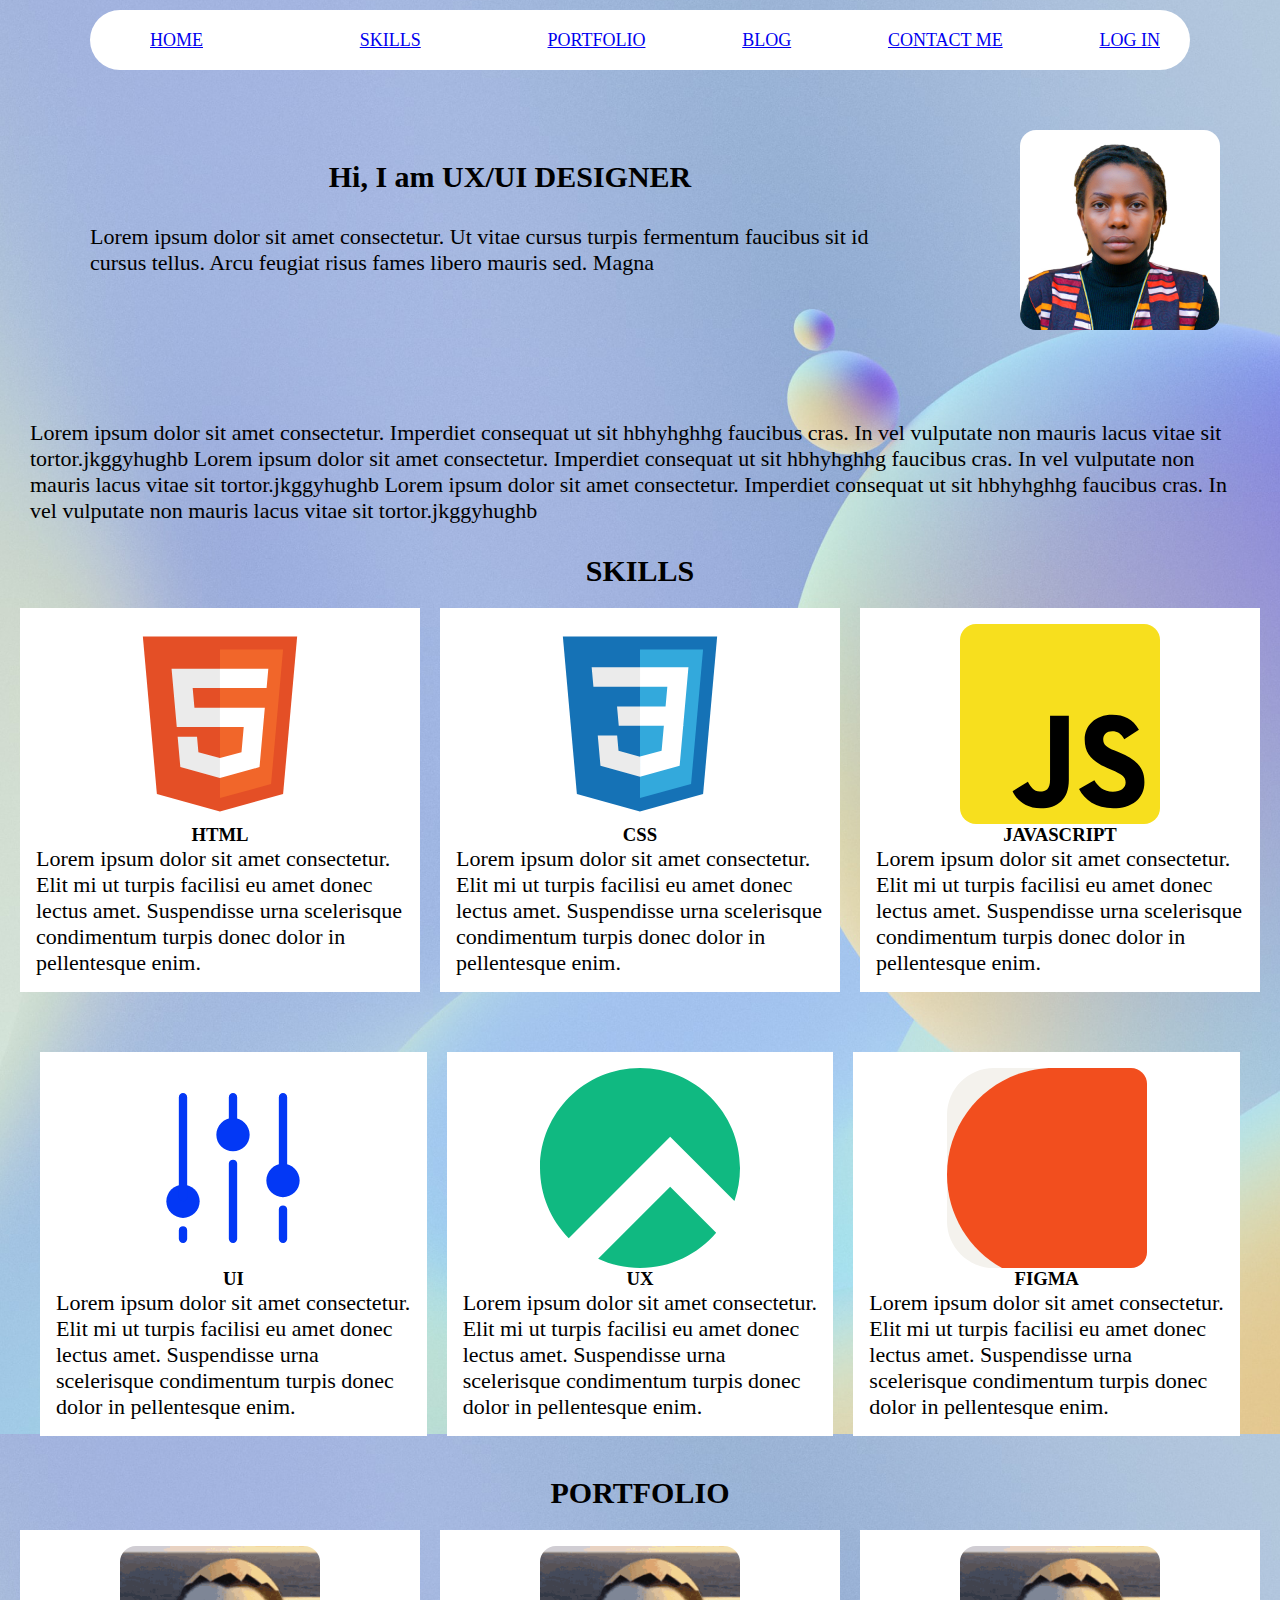
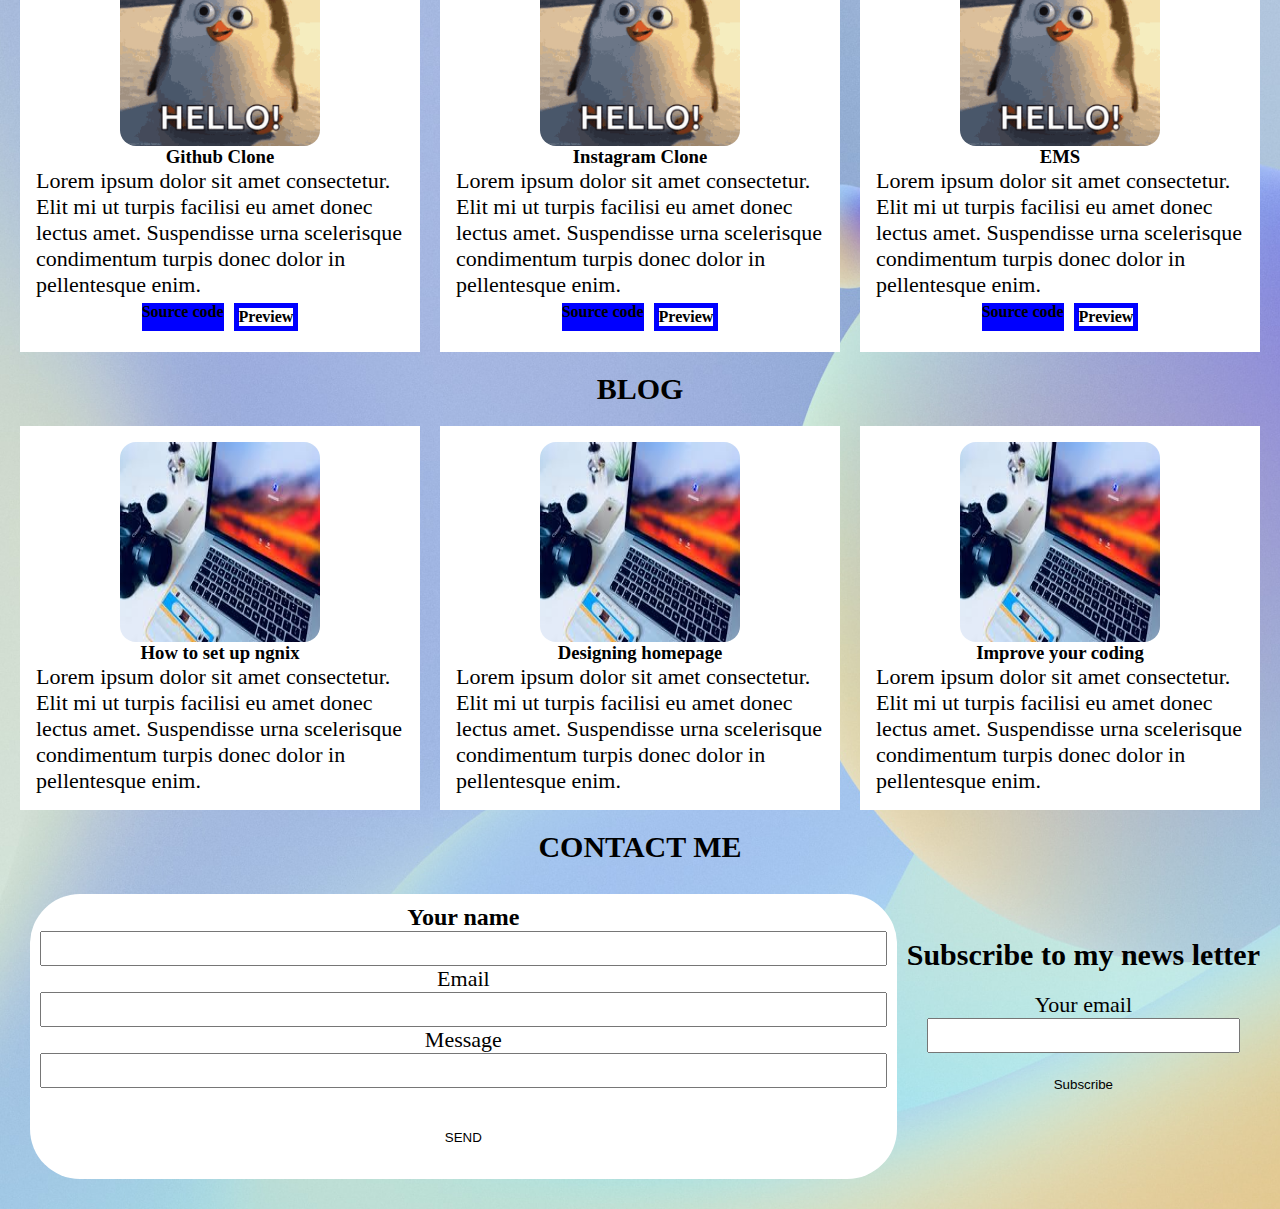
<file: UI/index.html>
<!DOCTYPE html>
<html lang="en">
  <head>
    <meta charset="UTF-8" />
    <meta http-equiv="X-UA-Compatible" content="IE=edge" />
    <meta name="viewport" content="width=device-width, initial-scale=1.0" />
    <link rel="stylesheet" href="index.css" />
    <title>My Brand</title>
    <link
      rel="stylesheet"
      href="https://fonts.googleapis.com/css2?family=Material+Symbols+Outlined:opsz,wght,FILL,GRAD@48,400,0,0"
    />
  </head>
  <body>
    <div id="attribute">
      <div class="flex-container m3">
        <div class="box">
          <a href="index.html">HOME</a>
        </div>
        <div class="box">
          <a href="#SKILLS">SKILLS</a>
        </div>
        <a href="#PORTFOLIO">PORTFOLIO</a>
        <a href="#BLOG">BLOG</a>
        <a href="#CONTACT ME">CONTACT ME</a>
        <a href="login.html">LOG IN</a>
      </div>
      <div id="home" class="m3">
        <div class="low">
          <div>
            <h1>Hi, I am UX/UI DESIGNER</h1>
            <p>
              Lorem ipsum dolor sit amet consectetur. Ut vitae cursus turpis fermentum faucibus sit id cursus tellus.
              Arcu feugiat risus fames libero mauris sed. Magna
            </p>
          </div>
          <img class="m3" src="elfire dv.jpg" alt="elfire" />
        </div>
        <p>
          Lorem ipsum dolor sit amet consectetur. Imperdiet consequat ut sit hbhyhghhg faucibus cras. In vel vulputate
          non mauris lacus vitae sit tortor.jkggyhughb Lorem ipsum dolor sit amet consectetur. Imperdiet consequat ut
          sit hbhyhghhg faucibus cras. In vel vulputate non mauris lacus vitae sit tortor.jkggyhughb Lorem ipsum dolor
          sit amet consectetur. Imperdiet consequat ut sit hbhyhghhg faucibus cras. In vel vulputate non mauris lacus
          vitae sit tortor.jkggyhughb
        </p>
      </div>
    </div>
    <h1 id="SKILLS">SKILLS</h1>
    <div class="meme">
      <div class="huge">
        <img src="html.svg" alt="" />
        <h3>HTML</h3>
        <p>
          Lorem ipsum dolor sit amet consectetur. Elit mi ut turpis facilisi eu amet donec lectus amet. Suspendisse urna
          scelerisque condimentum turpis donec dolor in pellentesque enim.
        </p>
      </div>
      <div class="huge">
        <img src="css.svg" alt="" />
        <h3>CSS</h3>
        <p>
          Lorem ipsum dolor sit amet consectetur. Elit mi ut turpis facilisi eu amet donec lectus amet. Suspendisse urna
          scelerisque condimentum turpis donec dolor in pellentesque enim.
        </p>
      </div>
      <div class="huge">
        <img src="js.svg" alt="" />
        <h3>JAVASCRIPT</h3>
        <p>
          Lorem ipsum dolor sit amet consectetur. Elit mi ut turpis facilisi eu amet donec lectus amet. Suspendisse urna
          scelerisque condimentum turpis donec dolor in pellentesque enim.
        </p>
      </div>
    </div>
    <div class="meme">
      <div class="sun">
        <div class="huge">
          <img src="ui.svg" alt="" />
          <h3>UI</h3>
          <p>
            Lorem ipsum dolor sit amet consectetur. Elit mi ut turpis facilisi eu amet donec lectus amet. Suspendisse
            urna scelerisque condimentum turpis donec dolor in pellentesque enim.
          </p>
        </div>
        <div class="huge">
          <img src="ux.svg" alt="" />
          <h3>UX</h3>
          <p>
            Lorem ipsum dolor sit amet consectetur. Elit mi ut turpis facilisi eu amet donec lectus amet. Suspendisse
            urna scelerisque condimentum turpis donec dolor in pellentesque enim.
          </p>
        </div>
        <div class="huge">
          <img src="figma.svg" alt="" />
          <h3>FIGMA</h3>
          <p>
            Lorem ipsum dolor sit amet consectetur. Elit mi ut turpis facilisi eu amet donec lectus amet. Suspendisse
            urna scelerisque condimentum turpis donec dolor in pellentesque enim.
          </p>
        </div>
      </div>
    </div>
    <h1 id="PORTFOLIO">PORTFOLIO</h1>
    <div class="meme">
      <div class="huge">
        <img src="img.gif" alt="" />
        <h3>Github Clone</h3>
        <p>
          Lorem ipsum dolor sit amet consectetur. Elit mi ut turpis facilisi eu amet donec lectus amet. Suspendisse urna
          scelerisque condimentum turpis donec dolor in pellentesque enim.
        </p>
        <div class="amigo">
          <div class="dami">
            <h4>Source code</h4>
          </div>
          <div class="hood">
            <h4>Preview</h4>
          </div>
        </div>
      </div>
      <div class="huge">
        <img src="img.gif" alt="" />
        <h3>Instagram Clone</h3>
        <p>
          Lorem ipsum dolor sit amet consectetur. Elit mi ut turpis facilisi eu amet donec lectus amet. Suspendisse urna
          scelerisque condimentum turpis donec dolor in pellentesque enim.
        </p>
        <div class="amigo">
          <div class="dami">
            <h4>Source code</h4>
          </div>
          <div class="hood">
            <h4>Preview</h4>
          </div>
        </div>
      </div>
      <div class="huge">
        <img src="img.gif" alt="" />
        <h3>EMS</h3>
        <p>
          Lorem ipsum dolor sit amet consectetur. Elit mi ut turpis facilisi eu amet donec lectus amet. Suspendisse urna
          scelerisque condimentum turpis donec dolor in pellentesque enim.
        </p>
        <div class="amigo">
          <div class="dami">
            <h4>Source code</h4>
          </div>
          <div class="hood">
            <h4>Preview</h4>
          </div>
        </div>
      </div>
    </div>
    <h1 id="BLOG">BLOG</h1>
    <div class="meme">
      <div class="huge">
        <img src="imgblog.jpeg" alt="" />
        <h3>How to set up ngnix</h3>
        <p>
          Lorem ipsum dolor sit amet consectetur. Elit mi ut turpis facilisi eu amet donec lectus amet. Suspendisse urna
          scelerisque condimentum turpis donec dolor in pellentesque enim.
        </p>
      </div>
      <div class="huge">
        <img src="imgblog.jpeg" alt="" />
        <h3>Designing homepage</h3>
        <p>
          Lorem ipsum dolor sit amet consectetur. Elit mi ut turpis facilisi eu amet donec lectus amet. Suspendisse urna
          scelerisque condimentum turpis donec dolor in pellentesque enim.
        </p>
      </div>
      <div class="huge">
        <img src="imgblog.jpeg" alt="" />
        <h3>Improve your coding</h3>
        <p>
          Lorem ipsum dolor sit amet consectetur. Elit mi ut turpis facilisi eu amet donec lectus amet. Suspendisse urna
          scelerisque condimentum turpis donec dolor in pellentesque enim.
        </p>
      </div>
    </div>
    <h1 id="CONTACT ME">CONTACT ME</h1>
    <div class="horizontal">
      <form class="hi">
        <h2>Your name</h2>
        <input type="text" />
        <p>Email</p>
        <input type="text" />
        <p>Message</p>
        <input type="text" /><br />
        <button>SEND</button>
      </form>
      <div class="look">
        <h1>Subscribe to my news letter</h1>
        <div class="smooth">
          <p>Your email</p>
          <input type="text" />
          <button>Subscribe</button>
        </div>
      </div>
    </div>
  </body>
</html>
</file>
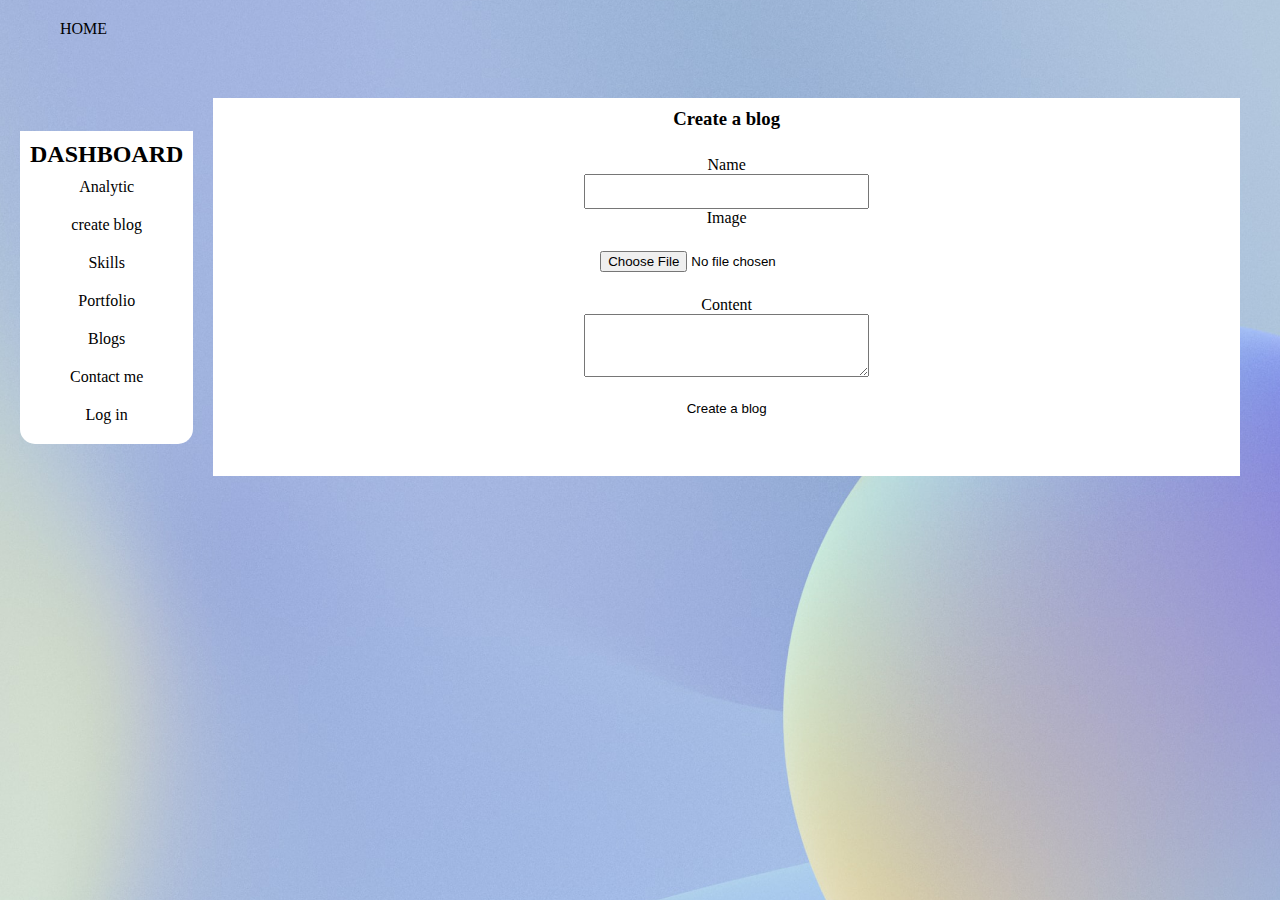
<file: UI/addblog.html>
<!DOCTYPE html>
<html lang="en">
  <head>
    <meta charset="UTF-8" />
    <meta http-equiv="X-UA-Compatible" content="IE=edge" />
    <meta name="viewport" content="width=device-width, initial-scale=1.0" />
    <title>My Brand</title>
    <link rel="stylesheet" href="index.css" />
  </head>
  <body>
    <nav>
      <a href="index.html">HOME</a>
    </nav>
    <main class="horizontal">
      <aside>
        <h2>DASHBOARD</h2>
        <a href="admin.html">Analytic</a>
        <a href="addblog.html">create blog</a>
        <a href="index.html#SKILLS">Skills</a>
        <a href="index.html#PORTFOLIO">Portfolio</a>
        <a href="index.html#BLOG">Blogs</a>
        <a href="index.html#CONTACT ME">Contact me</a>
        <a href="login.html">Log in</a>
      </aside>
      <div id="fall">
        <h3>Create a blog</h3>
        <div class="huge">
          <form action="">
            <div>
              <label for="name">Name</label>
              <input type="text" id="name" name="username" />
            </div>
            <div>
              <label for="image">Image</label>
              <input type="file" id="image" name="image" />
            </div>
            <div>
              <label for="content">Content</label>
              <textarea rows="3" id="content" name="content"></textarea>
            </div>
            <div>
              <button class="look" type="submit">Create a blog</button>
            </div>
          </form>
        </div>
      </div>
    </main>
  </body>
</html>
</file>
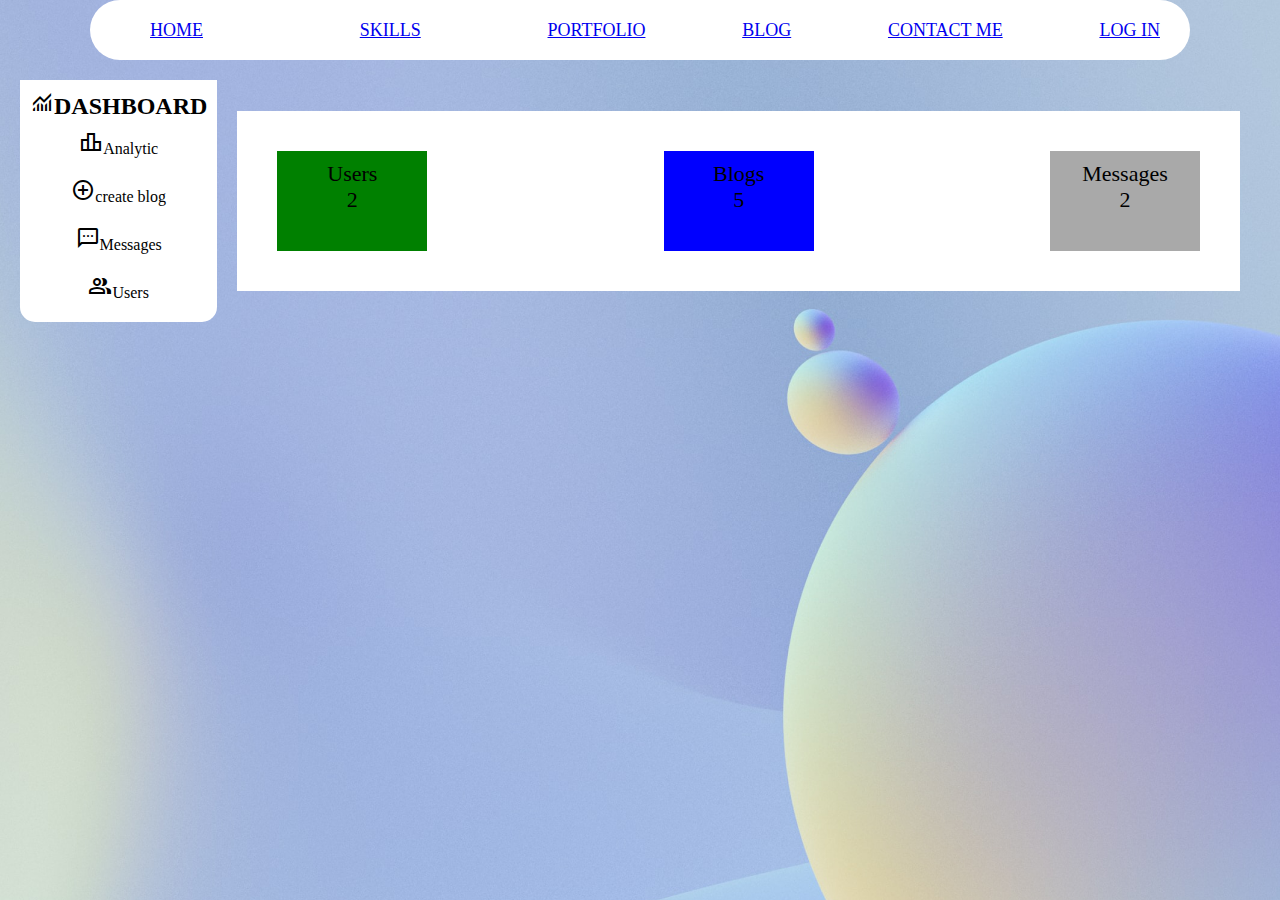
<file: UI/admin.html>
<!DOCTYPE html>
<html lang="en">
  <head>
    <meta charset="UTF-8" />
    <meta http-equiv="X-UA-Compatible" content="IE=edge" />
    <meta name="viewport" content="width=device-width, initial-scale=1.0" />
    <title>My Brand</title>
    <link
      rel="stylesheet"
      href="https://fonts.googleapis.com/css2?family=Material+Symbols+Outlined:opsz,wght,FILL,GRAD@48,400,0,0"
    />
    <link rel="stylesheet" href="index.css" />
  </head>
  <body>
    <div class="flex-container m3">
      <div class="box">
        <a href="index.html">HOME</a>
      </div>
      <div class="box">
        <a href="#SKILLS">SKILLS</a>
      </div>
      <a href="#PORTFOLIO">PORTFOLIO</a>
      <a href="#BLOG">BLOG</a>
      <a href="#CONTACT ME">CONTACT ME</a>
      <a href="login.html">LOG IN</a>
    </div>
    <main class="horizontal">
      <aside>
        <h2><span class="material-symbols-outlined"> monitoring </span>DASHBOARD</h2>
        <a href="admin.html"><span class="material-symbols-outlined"> leaderboard </span>Analytic</a>
        <a href="addblog.html"><span class="material-symbols-outlined"> add_circle </span>create blog</a>
        <a href="messages.html"><span class="material-symbols-outlined"> sms </span>Messages </a>
        <a href="users.html"><span class="material-symbols-outlined"> group </span>Users </a>
      </aside>
      <div id="fall">
        <div class="horizontal">
          <div class="honey">
            <p>Users</p>
            <p>2</p>
          </div>
          <div class="sweet">
            <p>Blogs</p>
            <p>5</p>
          </div>
          <div class="soon">
            <p>Messages</p>
            <p>2</p>
          </div>
        </div>
      </div>
    </main>
  </body>
</html>
</file>
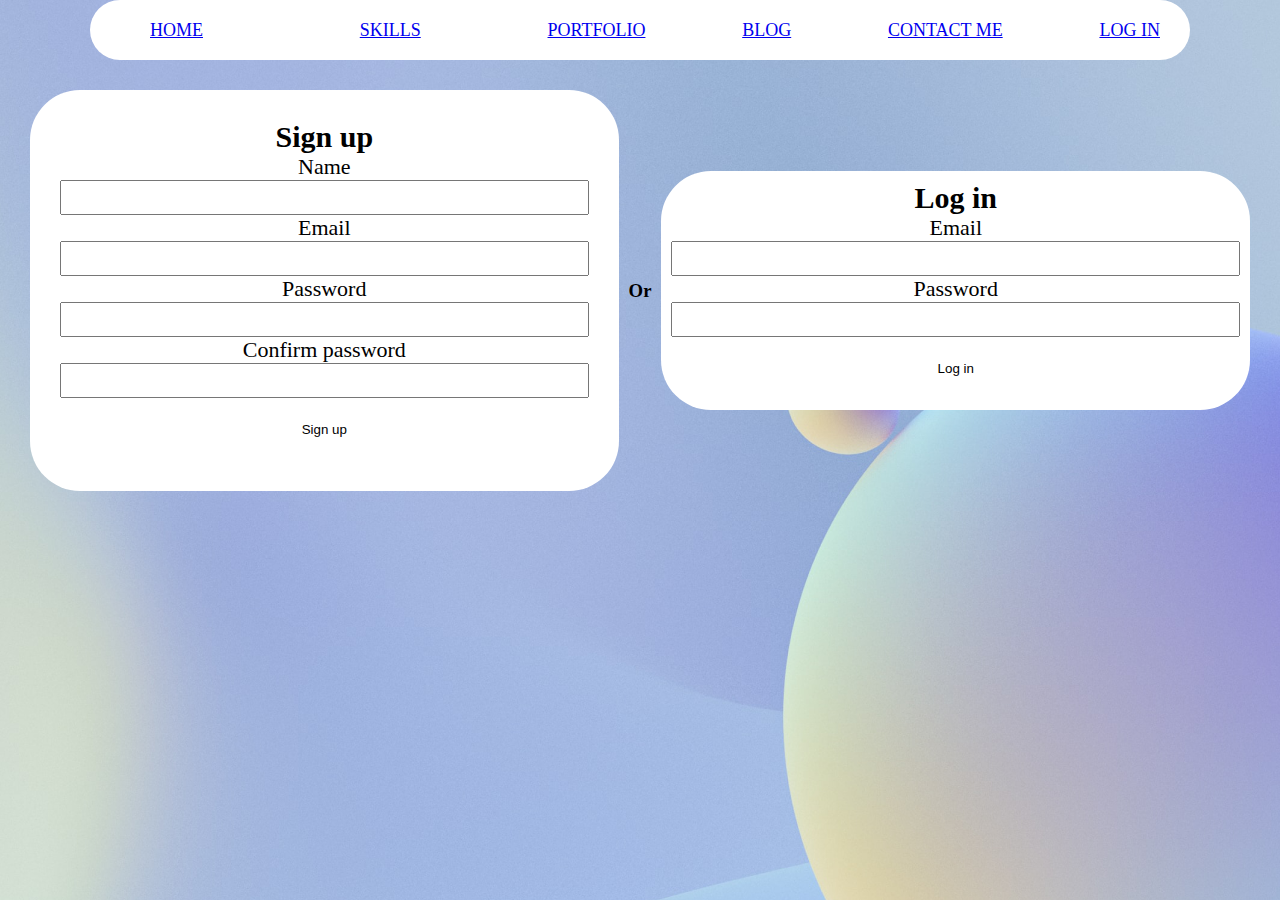
<file: UI/login.html>
<!DOCTYPE html>
<html lang="en">
  <head>
    <meta charset="UTF-8" />
    <meta http-equiv="X-UA-Compatible" content="IE=edge" />
    <meta name="viewport" content="width=device-width, initial-scale=1.0" />
    <title>My Brand</title>
    <link
      rel="stylesheet"
      href="https://fonts.googleapis.com/css2?family=Material+Symbols+Outlined:opsz,wght,FILL,GRAD@48,400,0,0"
    />
    <link rel="stylesheet" href="index.css" />
  </head>
  <body>
    <div class="flex-container m3">
      <div class="box">
        <a href="index.html">HOME</a>
      </div>
      <div class="box">
        <a href="index.html#SKILLS">SKILLS</a>
      </div>
      <a href="index.html#PORTFOLIO">PORTFOLIO</a>
      <a href="index.html#BLOG">BLOG</a>
      <a href="index.html#CONTACT ME">CONTACT ME</a>
      <a href="login.html">LOG IN</a>
    </div>
    <div id="contactme" class="horizontal">
      <div class="hi">
        <form action="" class="hi">
          <h1>Sign up</h1>
          <div>
            <p>Name</p>
            <input type="text" id="name" name="username" />
          </div>
          <div>
            <p>Email</p>
            <input type="text" id="subject" name="subject" />
          </div>
          <div>
            <p>Password</p>
            <input type="password" id="" name="password" />
          </div>
          <div>
            <p>Confirm password</p>
            <input type="password" />
          </div>
          <div>
            <button class="full">Sign up</button>
          </div>
        </form>
      </div>
      <div>
        <h3>Or</h3>
      </div>
      <div class="hi">
        <h1>Log in</h1>
        <form action="admin.html">
          <div>
            <p>Email</p>
            <input type="text" id="" name="email" />
          </div>
          <div>
            <p>Password</p>
            <input type="password" id="" name="password" />
          </div>
          <button class="full">Log in</button>
        </form>
      </div>
    </div>
    <form action="ADMIN DASHBOARD"></form>
  </body>
</html>
</file>
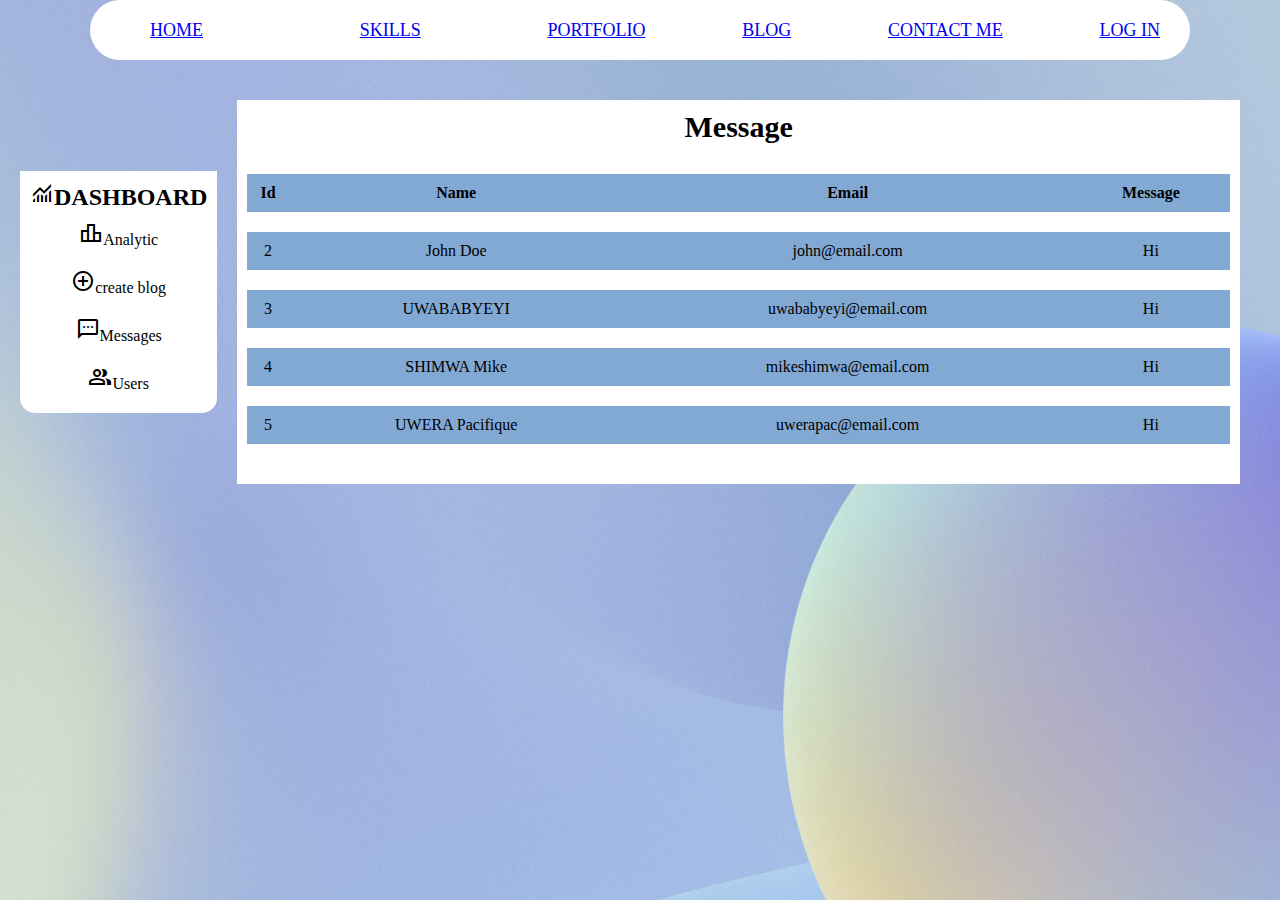
<file: UI/messages.html>
<!DOCTYPE html>
<html lang="en">
  <head>
    <meta charset="UTF-8" />
    <meta http-equiv="X-UA-Compatible" content="IE=edge" />
    <meta name="viewport" content="width=device-width, initial-scale=1.0" />
    <title>My Brand</title>
    <link
      rel="stylesheet"
      href="https://fonts.googleapis.com/css2?family=Material+Symbols+Outlined:opsz,wght,FILL,GRAD@48,400,0,0"
    />
    <link rel="stylesheet" href="index.css" />
  </head>
  <body>
    <div class="flex-container m3">
      <div class="box">
        <a href="index.html">HOME</a>
      </div>
      <div class="box">
        <a href="#SKILLS">SKILLS</a>
      </div>
      <a href="#PORTFOLIO">PORTFOLIO</a>
      <a href="#BLOG">BLOG</a>
      <a href="#CONTACT ME">CONTACT ME</a>
      <a href="login.html">LOG IN</a>
    </div>
    <main class="horizontal">
      <aside>
        <h2><span class="material-symbols-outlined"> monitoring </span>DASHBOARD</h2>
        <a href="admin.html"><span class="material-symbols-outlined"> leaderboard </span>Analytic</a>
        <a href="addblog.html"><span class="material-symbols-outlined"> add_circle </span>create blog</a>
        <a href="messages.html"><span class="material-symbols-outlined"> sms </span>Messages </a>
        <a href="users.html"><span class="material-symbols-outlined"> group </span>Users </a>
      </aside>
      <div id="fall">
        <h1>Message</h1>
        <table>
          <thead>
            <th>Id</th>
            <th>Name</th>
            <th>Email</th>
            <th>Message</th>
          </thead>
          <tr>
            <td>2</td>
            <td>John Doe</td>
            <td>john@email.com</td>
            <td>Hi</td>
          </tr>
          <tr>
            <td>3</td>
            <td>UWABABYEYI</td>
            <td>uwababyeyi@email.com</td>
            <td>Hi</td>
          </tr>
          <tr>
            <td>4</td>
            <td>SHIMWA Mike</td>
            <td>mikeshimwa@email.com</td>
            <td>Hi</td>
          </tr>
          <tr>
            <td>5</td>
            <td>UWERA Pacifique</td>
            <td>uwerapac@email.com</td>
            <td>Hi</td>
          </tr>
        </table>
      </div>
    </main>
  </body>
</html>
</file>
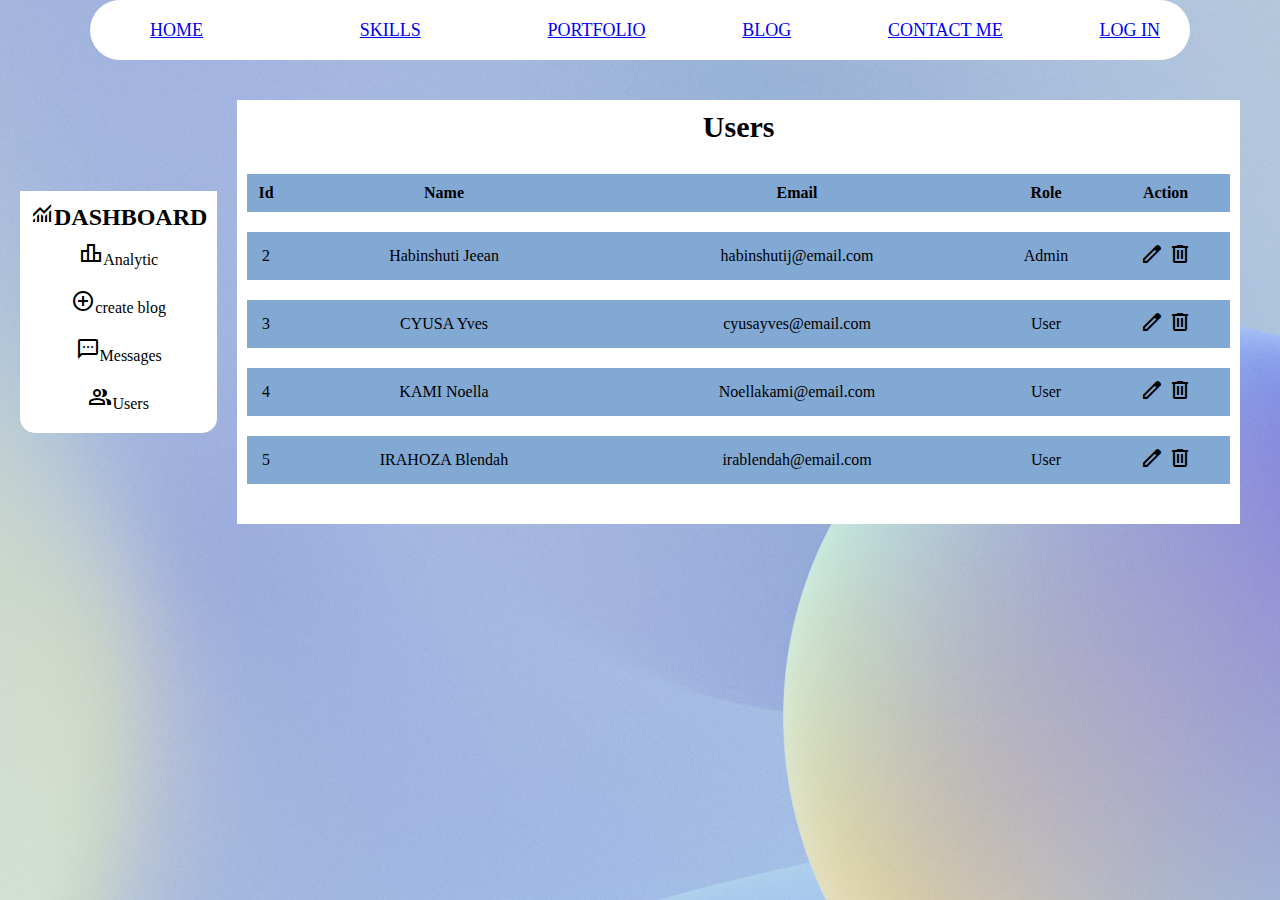
<file: UI/users.html>
<!DOCTYPE html>
<html lang="en">
  <head>
    <meta charset="UTF-8" />
    <meta http-equiv="X-UA-Compatible" content="IE=edge" />
    <meta name="viewport" content="width=device-width, initial-scale=1.0" />
    <title>My Brand</title>
    <link
      rel="stylesheet"
      href="https://fonts.googleapis.com/css2?family=Material+Symbols+Outlined:opsz,wght,FILL,GRAD@48,400,0,0"
    />
    <link rel="stylesheet" href="index.css" />
  </head>
  <body>
    <div class="flex-container m3">
      <div class="box">
        <a href="index.html">HOME</a>
      </div>
      <div class="box">
        <a href="#SKILLS">SKILLS</a>
      </div>
      <a href="#PORTFOLIO">PORTFOLIO</a>
      <a href="#BLOG">BLOG</a>
      <a href="#CONTACT ME">CONTACT ME</a>
      <a href="login.html">LOG IN</a>
    </div>
    <main class="horizontal">
      <aside>
        <h2><span class="material-symbols-outlined"> monitoring </span>DASHBOARD</h2>
        <a href="admin.html"><span class="material-symbols-outlined"> leaderboard </span>Analytic</a>
        <a href="addblog.html"><span class="material-symbols-outlined"> add_circle </span>create blog</a>
        <a href="messages.html"><span class="material-symbols-outlined"> sms </span>Messages </a>
        <a href="users.html"><span class="material-symbols-outlined"> group </span>Users </a>
      </aside>
      <div id="fall">
        <div>
          <h1>Users</h1>
          <table>
            <thead>
              <th>Id</th>
              <th>Name</th>
              <th>Email</th>
              <th>Role</th>
              <th>Action</th>
            </thead>

            <tr>
              <td>2</td>
              <td>Habinshuti Jeean</td>
              <td>habinshutij@email.com</td>
              <td>Admin</td>
              <td>
                <span class="material-symbols-outlined"> edit </span>
                <span class="material-symbols-outlined"> delete </span>
              </td>
            </tr>
            <tr>
              <td>3</td>
              <td>CYUSA Yves</td>
              <td>cyusayves@email.com</td>
              <td>User</td>
              <td>
                <span class="material-symbols-outlined"> edit </span>
                <span class="material-symbols-outlined"> delete </span>
              </td>
            </tr>
            <tr>
              <td>4</td>
              <td>KAMI Noella</td>
              <td>Noellakami@email.com</td>
              <td>User</td>
              <td>
                <span class="material-symbols-outlined"> edit </span>
                <span class="material-symbols-outlined"> delete </span>
              </td>
            </tr>
            <tr>
              <td>5</td>
              <td>IRAHOZA Blendah</td>
              <td>irablendah@email.com</td>
              <td>User</td>
              <td>
                <span class="material-symbols-outlined"> edit </span>
                <span class="material-symbols-outlined"> delete </span>
              </td>
            </tr>
          </table>
        </div>
      </div>
    </main>
  </body>
</html>
</file>
<file: UI/index.css>
* {
  margin: 0px;
  box-sizing: border-box;
}
body {
  background-image: url(background\ img.png);
}
.m3 * {
  margin: 30px;
}
.flex-container {
  display: flex;
  background-color: white;
  max-width: 1100px;
  width: 100%;
  height: 60px;
  font-size: 18px;
  align-items: center;
  border-radius: 30px;
  margin-left: auto;
  margin-right: auto;
  justify-content: space-between;
}
#home {
  display: flex;
  align-items: center;
  flex-direction: column;
}
img {
  height: 200px;
  width: 200px;
  border-radius: 16px;
}
h1 {
  font-size: 30px;
}
p {
  font-size: 22px;
}
#attribute {
  margin-top: 10px;
  text-align: left;
}
.low {
  display: flex;
}
.alone {
  display: flex;
  background-color: white;
  max-width: 1100px;
  width: 100%;
  height: 60px;
  font-size: 18px;
  align-items: center;
  border-radius: 30px;
  margin-left: auto;
  margin-right: auto;
  justify-content: space-between;
}
.meme {
  display: flex;
  flex-direction: row;
  padding: 10px;
  justify-content: space-between;
}
h1 {
  text-align: center;
}
.sun {
  display: flex;
  padding: 10px;
  margin: 10px;
}
.all {
  display: flex;
  background-color: white;
  max-width: 1100px;
  width: 100%;
  height: 60px;
  font-size: 18px;
  align-items: center;
  border-radius: 30px;
  margin-left: auto;
  margin-right: auto;
  justify-content: space-between;
}
.huge {
  display: flex;
  flex-direction: column;
  align-items: center;
  margin: 10px;
  background: white;
  padding: 16px;
  flex: 1;
}
.amigo {
  display: flex;
}
.dami {
  background-color: blue;
  margin: 5px;
  justify-content: space-between;
}
.hood {
  background-color: white;
  border: 5px solid blue;
  margin: 5px;
}
h1 {
  text-align: center;
}
/* h2 {
  flex-direction: row;
}
h5 { 
  background: white;
  height: 30px;
}*/
.hi {
  padding: 10px;
  margin: 10px;
  flex: 1;
  background: white;
  border-radius: 50px;
}
.horizontal {
  display: flex;
  padding: 20px;
  justify-content: space-between;
  text-align: center;
  align-items: center;
}
.smooth {
  padding: 10px;
  margin: 10px;
}

#blog-container,
#project-container {
  overflow-x: scroll;
}

/* @media only screen and (max-width: 1232px) {
  .flex {
    flex-direction: column;
  }
}
@media only screen and (max-width: 1232px) {
  #home,
  #about {
    padding: 4rem 2rem;
  }
} */
button,
[type='submit'],
[type='file'] {
  padding: 0.5rem 1rem;
  background-color: var(--color-primary);
  color: var(--color-white);
  border: 0;
  outline: 0;
  cursor: pointer;
  border: 1px solid var(--color-primary);
  margin-top: 1rem;
  margin-bottom: 1rem;
}
#App,
#adminApp {
  max-width: 1200px;
  margin: auto;
  min-height: 100vh;
}
input,
textarea {
  width: 100%;
  padding: 0.5rem 1rem;
  outline: 0;
  display: block;
}
.blog-img {
  width: 100%;
  max-height: 400px;
  object-fit: cover;
}
nav,
aside {
  display: flex;
  justify-content: space-between;
  border-bottom-right-radius: 15px;
  border-bottom-left-radius: 15px;
  padding: 10px;
  /* position: fixed; */
  width: 100%;
  max-width: 1200px;
  overflow-x: auto;
  top: 0;
  z-index: 100;
}
nav {
  margin: auto;
}
aside {
  flex-direction: column;
  width: auto;
  max-width: 200px;
  position: relative;
  background: white;
}
nav a,
aside a {
  text-decoration: none;
  padding: 10px;
  color: var(--color-white);
}
#fall {
  flex: 3;
  display: row;
  background: white;
  padding: 10px;
  margin: 20px;
  width: fit-content;
}
.sweet {
  background: blue;
}
.honey {
  background: green;
}
.soon {
  background: darkgrey;
}
.honey,
.soon,
.sweet {
  height: 100px;
  width: 150px;
  display: colum;
  text-align: center;
  margin: 10px;
  padding: 10px;
}
table,
thead,
tbody,
tfoot,
tr,
th,
td {
  border: none;
  border-spacing: 0;
}

table {
  width: 100%;
  border: 0;
  padding: 20px 0px;
}
tr,
thead {
  margin-top: 10px;
  margin-bottom: 10px;
  background: rgb(130, 168, 212);
}
td,
th {
  border-top: 10px solid white;
  border-bottom: 10px solid white;
  padding: 10px 0;
}
</file>
